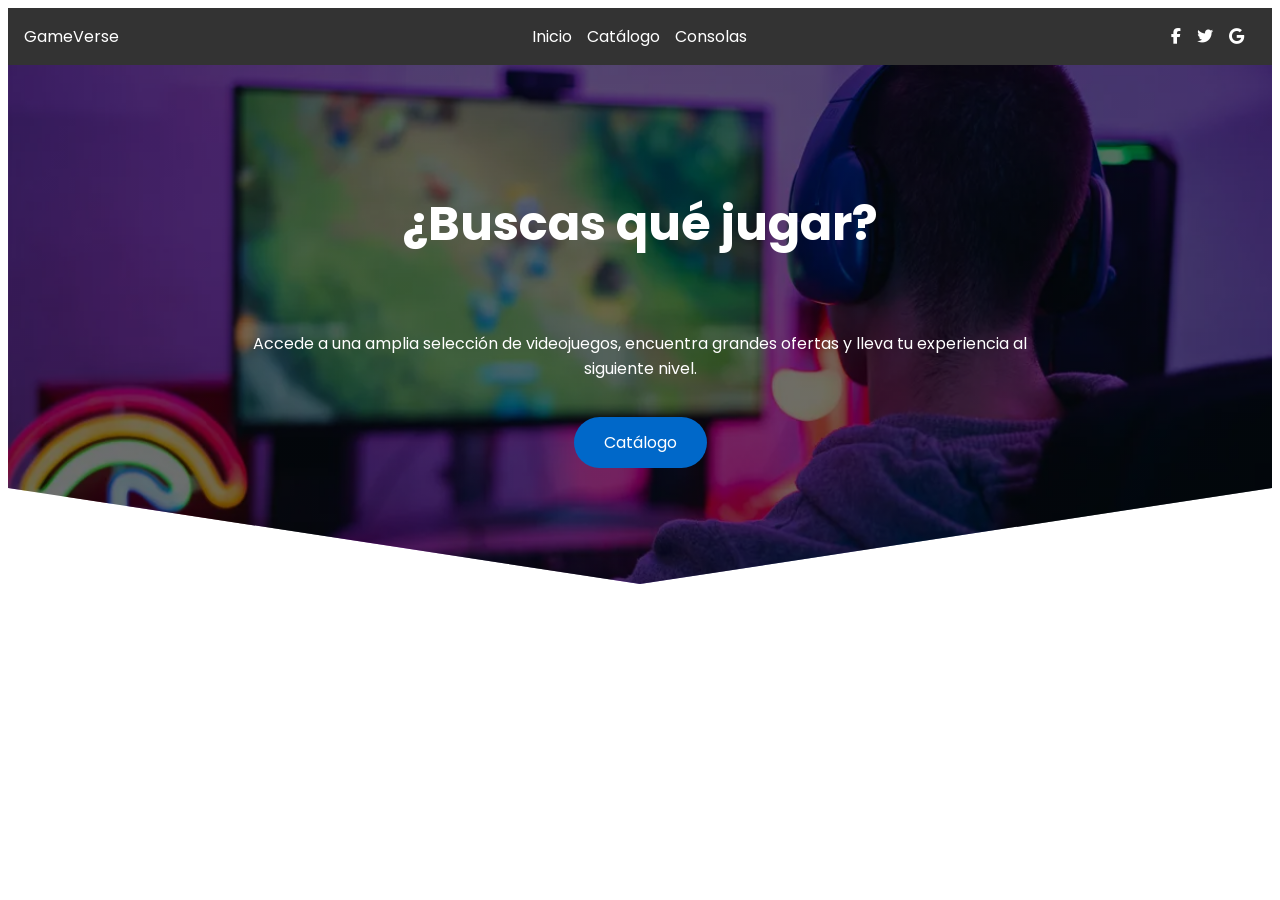
<file: index.html>
<!DOCTYPE html>
<html lang="en">
<head>
    <meta charset="UTF-8">
    <meta name="viewport" content="width=device-width, initial-scale=1.0">
    <title>GameVerse</title>
    <link rel="icon" type="image/x-icon" href="/img/logo.png">

    <link rel="stylesheet" href="indexStyle.css">
    <link rel="stylesheet" href="https://cdnjs.cloudflare.com/ajax/libs/font-awesome/6.6.0/css/all.min.css" integrity="sha512-Kc323vGBEqzTmouAECnVceyQqyqdsSiqLQISBL29aUW4U/M7pSPA/gEUZQqv1cwx4OnYxTxve5UMg5GT6L4JJg==" crossorigin="anonymous" referrerpolicy="no-referrer" />

</head>
<body>

<header class="hero">

<nav class="navbar">
  <div class="logo">GameVerse</div>

  <ul class="nav-links">
    <li><a href="/index.html">Inicio</a></li>
    <li><a href="/catalogo.html">Catálogo</a></li>
    <li><a href="#">Consolas</a></li>
  </ul>

  <div class="social-icons">
        <a href="#" class="social-icons"><i class="fab fa-facebook-f"></i></a>
        <a href="#" class="social-icons"><i class="fab fa-twitter"></i></a>
        <a href="#" class="social-icons"><i class="fab fa-google"></i></a>

  </div>

</nav>

    <section class="hero_container container">
        <h1 class="hero_title">¿Buscas qué jugar?</h1>
        <p class="hero_paragraph">Accede a una amplia selección de videojuegos, encuentra grandes ofertas y lleva tu experiencia al siguiente nivel.</p>
        <a href="/catalogo.html" class="cta">Catálogo</a>
    </section>

</header>

</body>
</html>
</file>
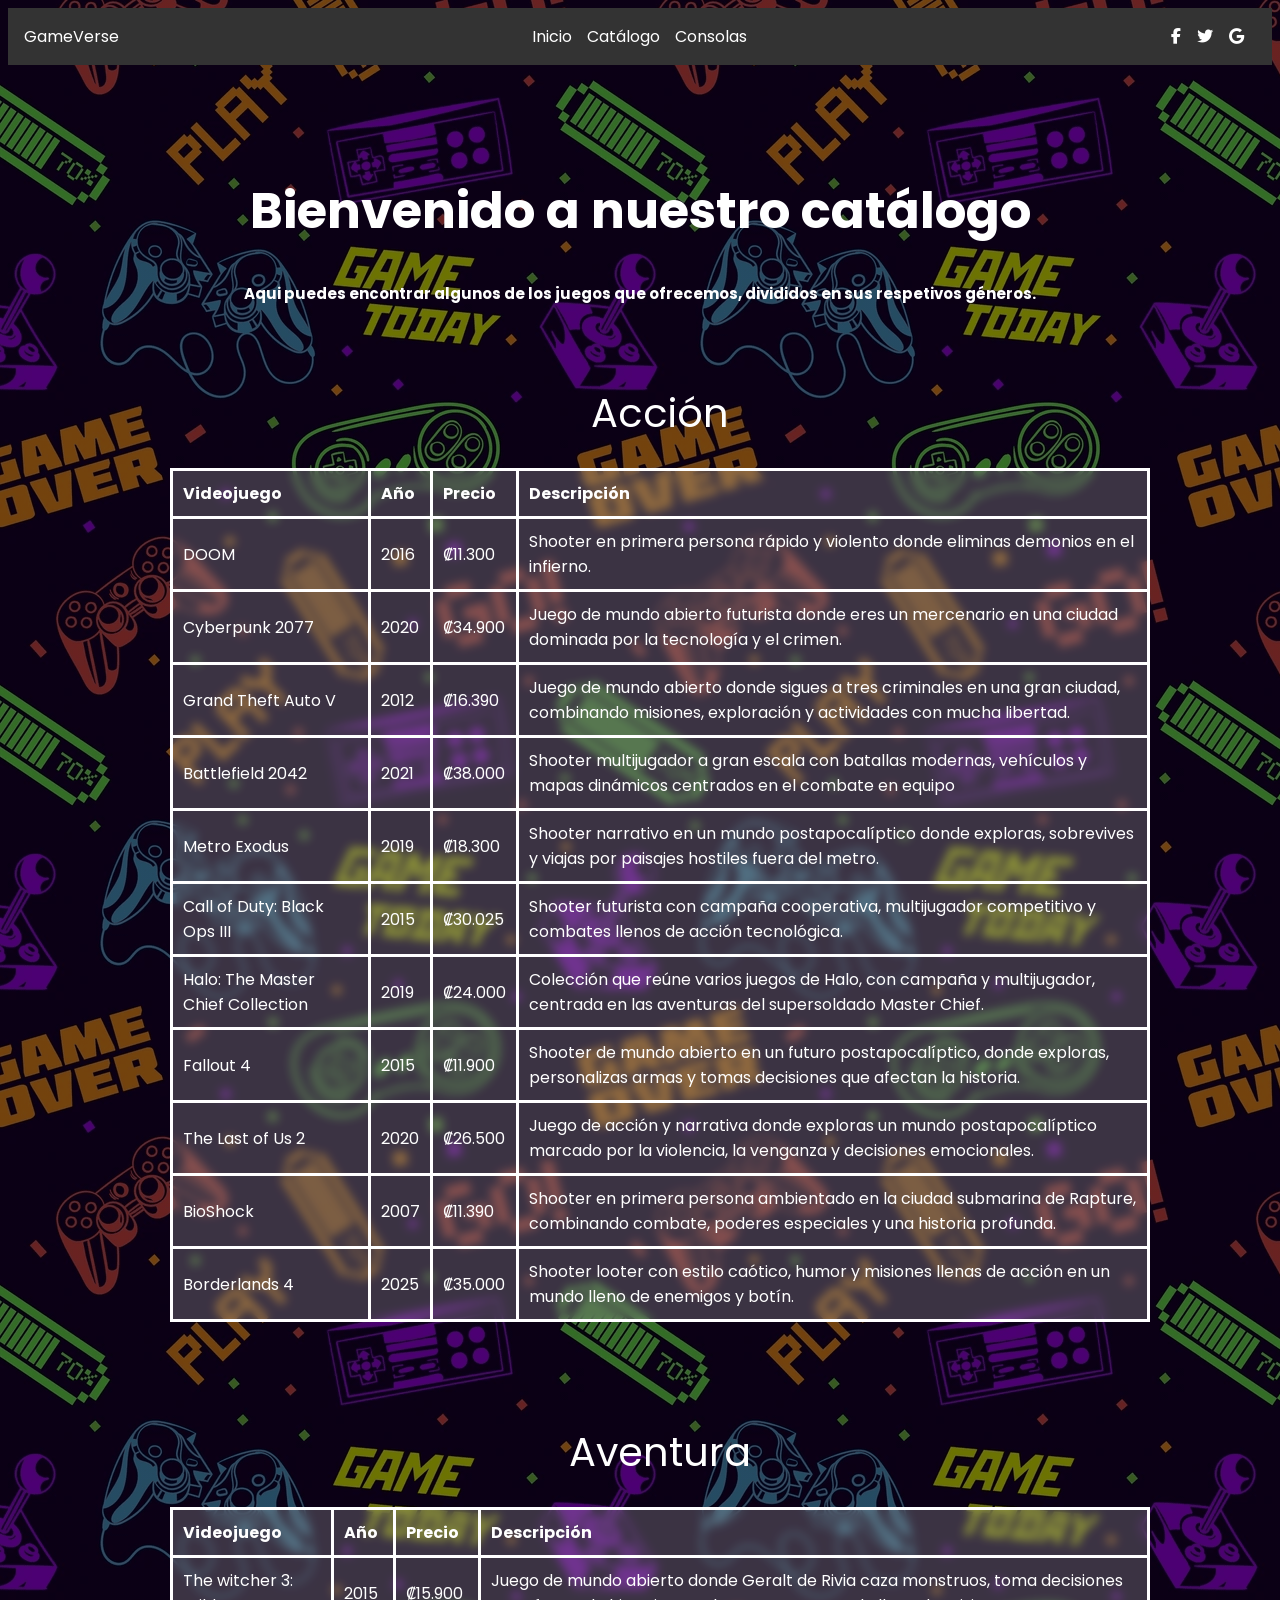
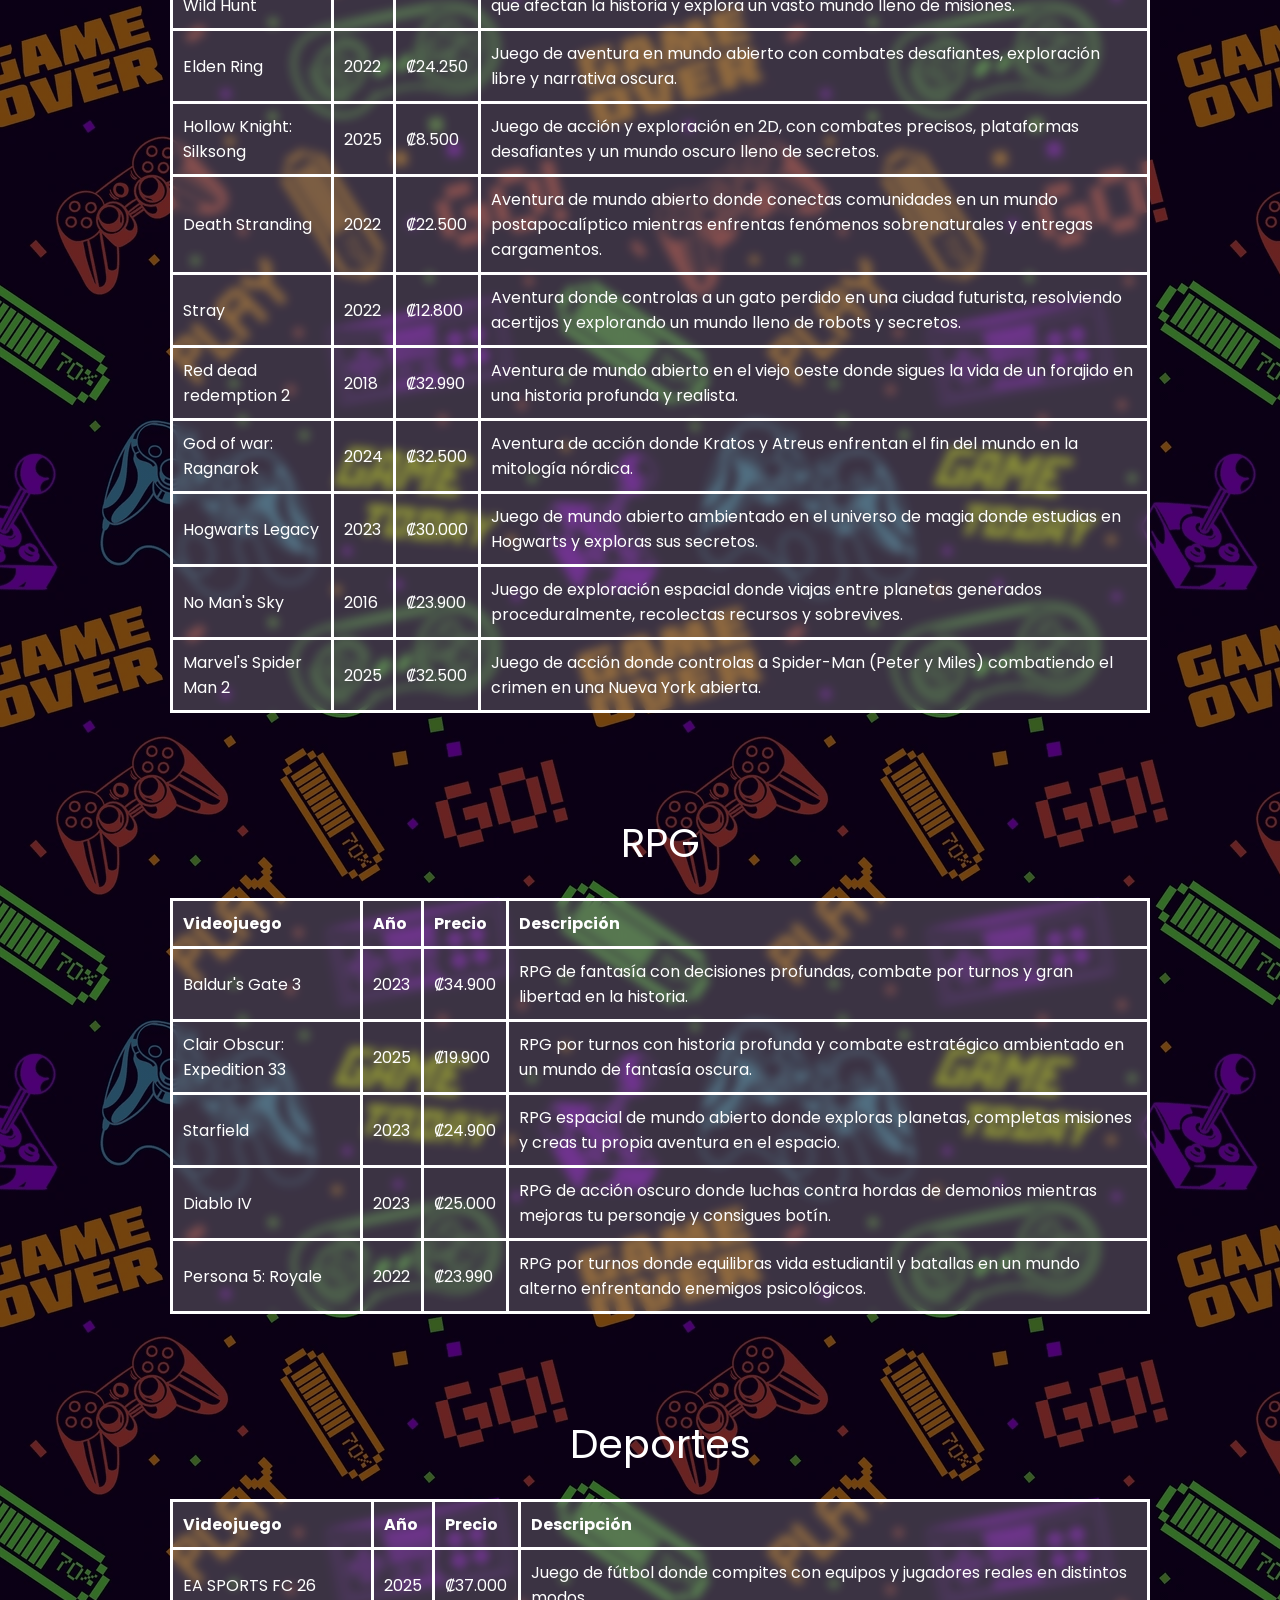
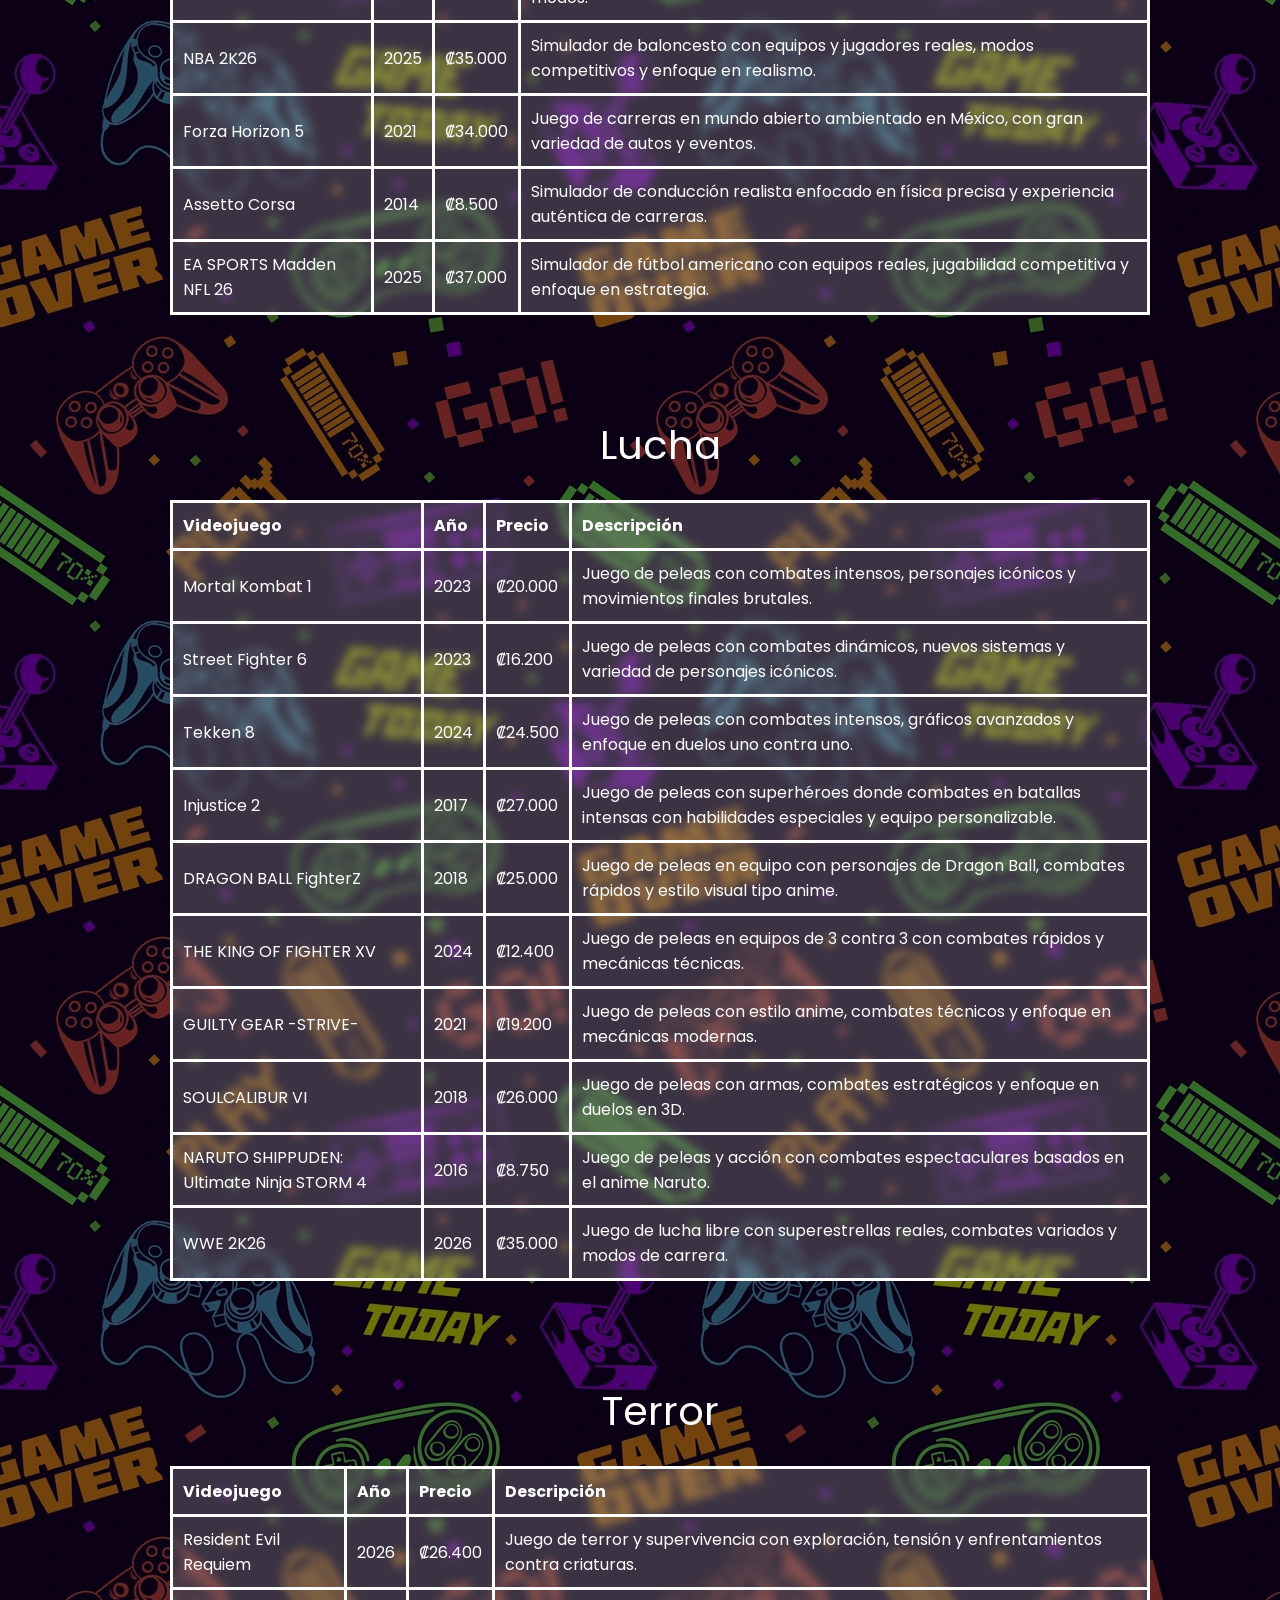
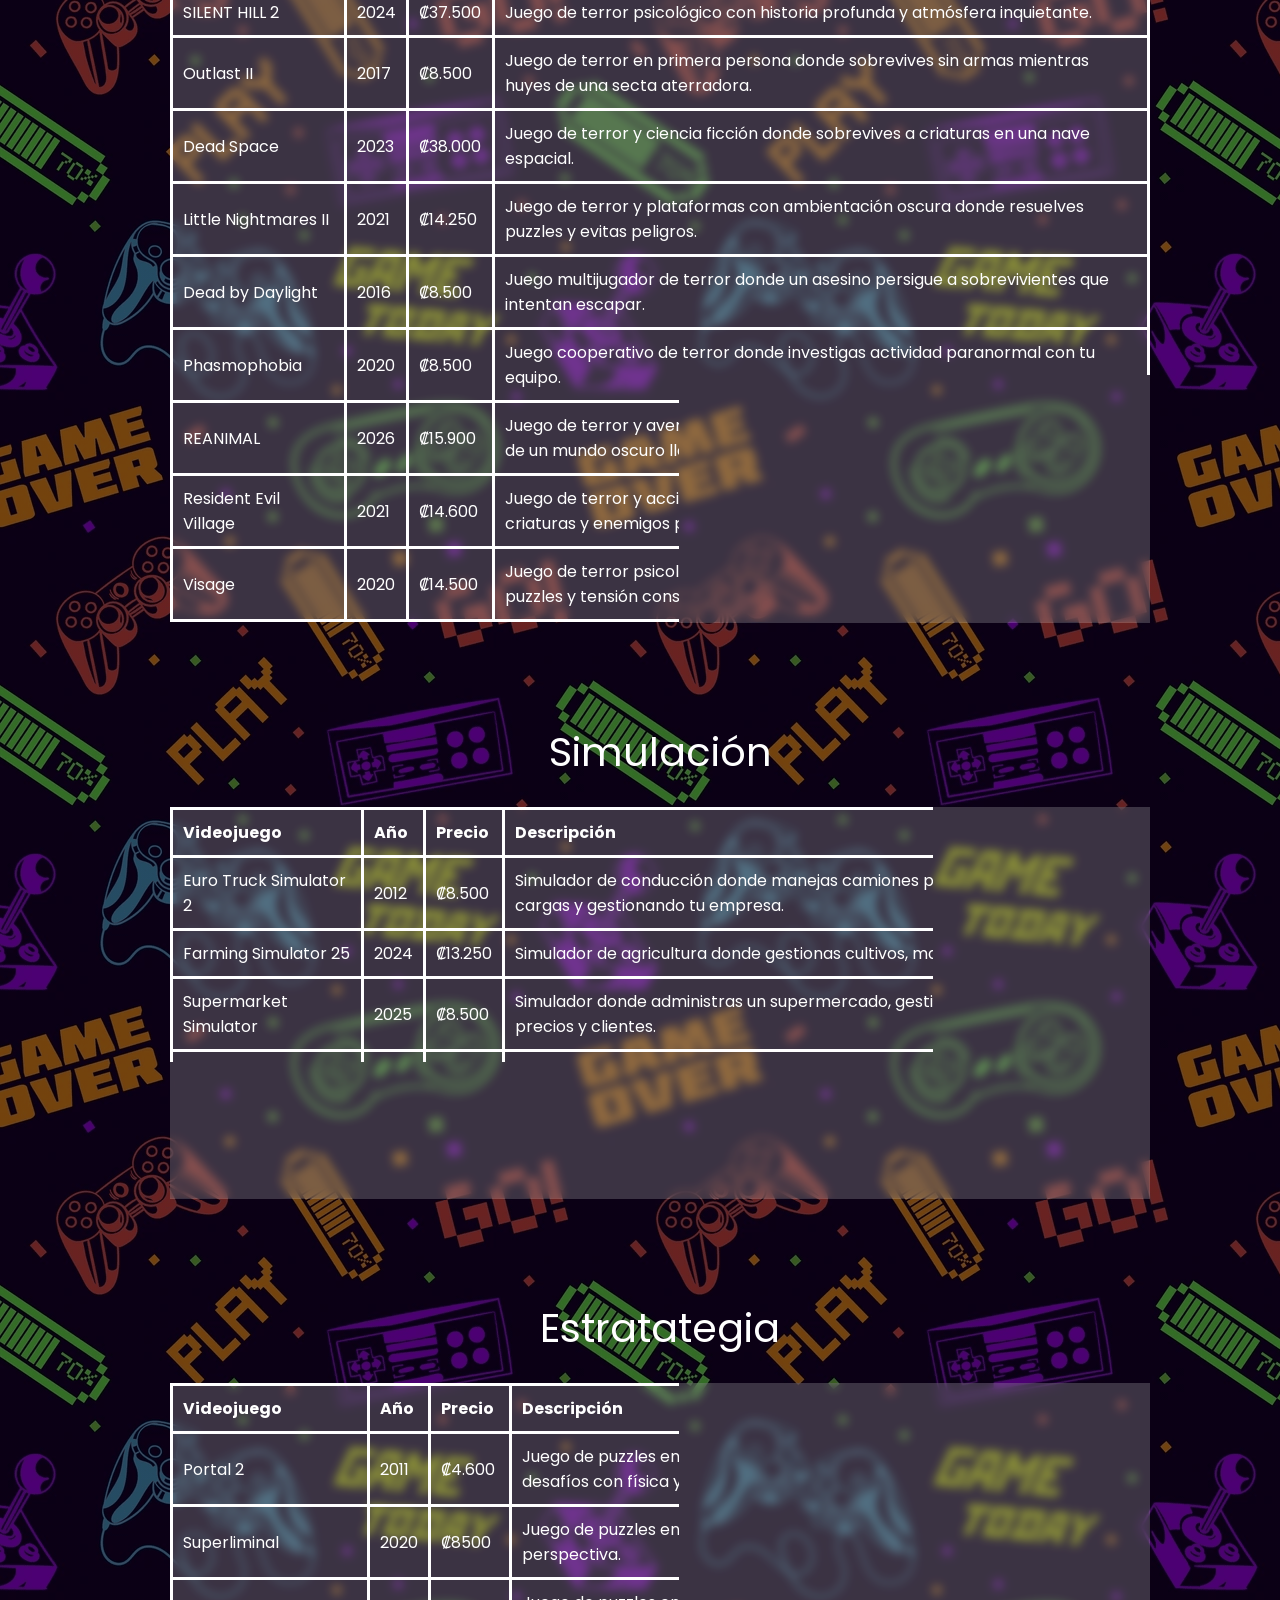
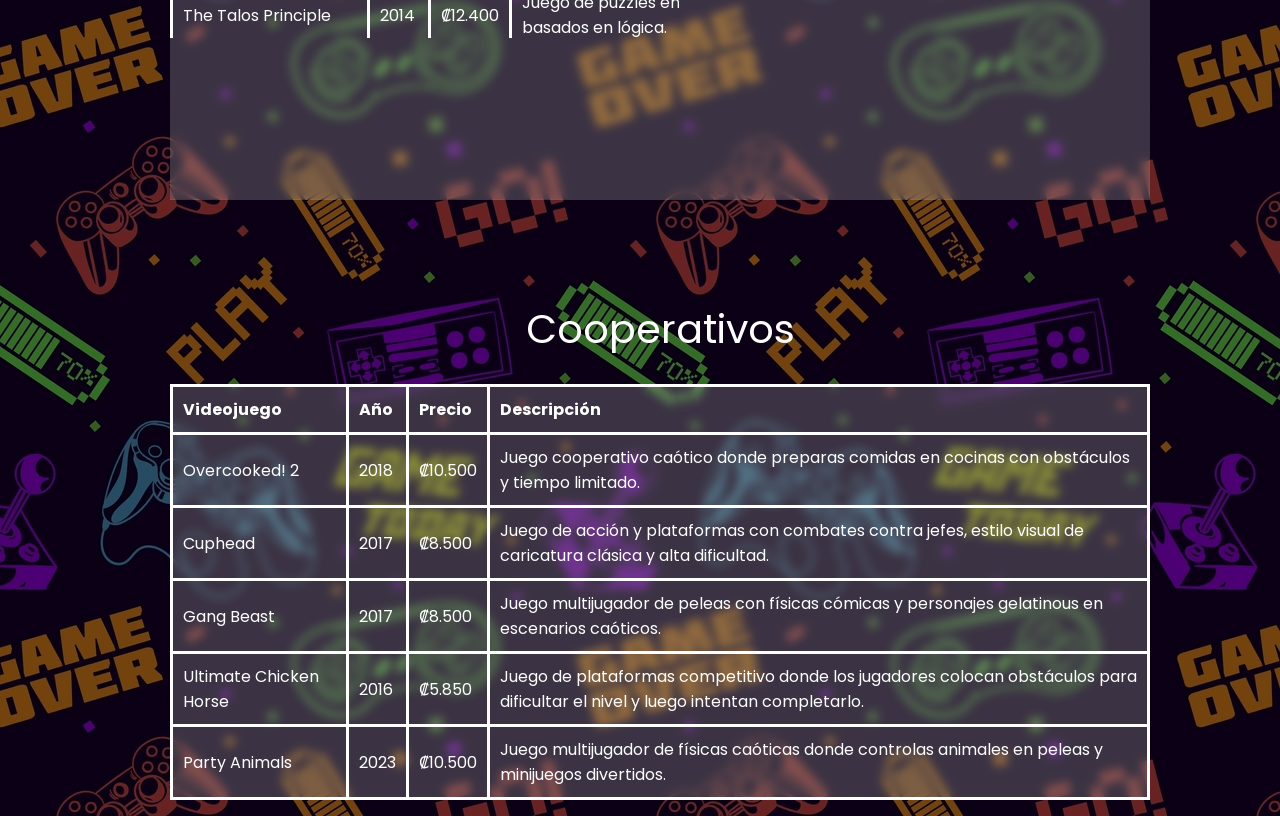
<file: catalogo.html>
<!DOCTYPE html>
<html lang="en">
<head>
    <meta charset="UTF-8">
    <meta name="viewport" content="width=device-width, initial-scale=1.0">
    <title>Catálogo</title>
    <link rel="icon" type="image/x-icon" href="/img/logo.png">

    <link rel="stylesheet" href="catalogoStyle.css">
    <link rel="stylesheet" href="https://cdnjs.cloudflare.com/ajax/libs/font-awesome/6.6.0/css/all.min.css" integrity="sha512-Kc323vGBEqzTmouAECnVceyQqyqdsSiqLQISBL29aUW4U/M7pSPA/gEUZQqv1cwx4OnYxTxve5UMg5GT6L4JJg==" crossorigin="anonymous" referrerpolicy="no-referrer" />

</head>
<body>
    
<nav class="navbar">
    <div class="logo">GameVerse</div>

  <ul class="nav-links">
    <li><a href="/index.html">Inicio</a></li>
    <li><a href="/catalogo.html">Catálogo</a></li>
    <li><a href="/consolas.html">Consolas</a></li>
  </ul>

<div class="social-icons">
        <a href="#" class="social-icons"><i class="fab fa-facebook-f"></i></a>
        <a href="#" class="social-icons"><i class="fab fa-twitter"></i></a>
        <a href="#" class="social-icons"><i class="fab fa-google"></i></a>
</div>

</nav>

    <br><br><br>

    <h1>Bienvenido a nuestro catálogo</h1>
    <h2>Aqui puedes encontrar algunos de los juegos que ofrecemos, divididos en sus respetivos géneros.</h2>

    <br><br>

<ol class="lista-catalogo">
        
    <li>Acción</li>

    <br>

    <table>
        <tr>
            <th>Videojuego</th>
            <th>Año</th> 
            <th>Precio</th>
            <th>Descripción</th>
        </tr>
        <tr>
            <td>DOOM</td>
            <td>2016</td>
            <td>₡11.300</td>
            <td>Shooter en primera persona rápido y violento donde eliminas demonios en el infierno.</td>
        </tr>
        <tr>
            <td>Cyberpunk 2077</td>
            <td>2020</td>
            <td>₡34.900</td>
            <td>Juego de mundo abierto futurista donde eres un mercenario en una ciudad dominada por la tecnología y el crimen.</td>
        </tr>
        <tr>
            <td>Grand Theft Auto V</td>
            <td>2012</td>
            <td>₡16.390</td>
            <td>Juego de mundo abierto donde sigues a tres criminales en una gran ciudad, combinando misiones, exploración y actividades con mucha libertad.</td>
        </tr>
        <tr>
            <td>Battlefield 2042</td>
            <td>2021</td>
            <td>₡38.000</td>
            <td>Shooter multijugador a gran escala con batallas modernas, vehículos y mapas dinámicos centrados en el combate en equipo</td>
        </tr>
        <tr>
            <td>Metro Exodus</td>
            <td>2019</td>
            <td>₡18.300</td>
            <td>Shooter narrativo en un mundo postapocalíptico donde exploras, sobrevives y viajas por paisajes hostiles fuera del metro.</td>
        </tr>
        <tr>
            <td>Call of Duty: Black Ops III</td>
            <td>2015</td>
            <td>₡30.025</td>
            <td>Shooter futurista con campaña cooperativa, multijugador competitivo y combates llenos de acción tecnológica.</td>
        </tr>
        <tr>
            <td>Halo: The Master Chief Collection</td>
            <td>2019</td>
            <td>₡24.000</td>
            <td>Colección que reúne varios juegos de Halo, con campaña y multijugador, centrada en las aventuras del supersoldado Master Chief.</td>
        </tr>
        <tr>
            <td>Fallout 4</td>
            <td>2015</td>
            <td>₡11.900</td>
            <td>Shooter de mundo abierto en un futuro postapocalíptico, donde exploras, personalizas armas y tomas decisiones que afectan la historia.</td>
        </tr>
        <tr>
            <td>The Last of Us 2</td>
            <td>2020</td>
            <td>₡26.500</td>
            <td>Juego de acción y narrativa donde exploras un mundo postapocalíptico marcado por la violencia, la venganza y decisiones emocionales.</td>
        </tr>
        <tr>
            <td>BioShock</td>
            <td>2007</td>
            <td>₡11.390</td>
            <td>Shooter en primera persona ambientado en la ciudad submarina de Rapture, combinando combate, poderes especiales y una historia profunda.</td>
        </tr>
        <tr>
            <td>Borderlands 4</td>
            <td>2025</td>
            <td>₡35.000</td>
            <td>Shooter looter con estilo caótico, humor y misiones llenas de acción en un mundo lleno de enemigos y botín.</td>
        </tr>
    </table>
    
    <br><br><br><br>

        <li>Aventura</li>
    
    <br>

    <table>
        <tr>
            <th>Videojuego</th>
            <th>Año</th> 
            <th>Precio</th>
            <th>Descripción</th>
        </tr>
        <tr>
            <td>The witcher 3: Wild Hunt</td>
            <td>2015</td>
            <td>₡15.900</td>
            <td>Juego de mundo abierto donde Geralt de Rivia caza monstruos, toma decisiones que afectan la historia y explora un vasto mundo lleno de misiones.</td>
        </tr>
        <tr>
            <td>Elden Ring</td>
            <td>2022</td>
            <td>₡24.250</td>
            <td>Juego de aventura en mundo abierto con combates desafiantes, exploración libre y narrativa oscura.</td>
        </tr>
        <tr>
            <td>Hollow Knight: Silksong</td>
            <td>2025</td>
            <td>₡8.500</td>
            <td>Juego de acción y exploración en 2D, con combates precisos, plataformas desafiantes y un mundo oscuro lleno de secretos.</td>
        </tr>
        <tr>
            <td>Death Stranding</td>
            <td>2022</td>
            <td>₡22.500</td>
            <td>Aventura de mundo abierto donde conectas comunidades en un mundo postapocalíptico mientras enfrentas fenómenos sobrenaturales y entregas cargamentos.</td>
        </tr>
        <tr>
            <td>Stray</td>
            <td>2022</td>
            <td>₡12.800</td>
            <td>Aventura donde controlas a un gato perdido en una ciudad futurista, resolviendo acertijos y explorando un mundo lleno de robots y secretos.</td>
        </tr>
        <tr>
            <td>Red dead redemption 2</td>
            <td>2018</td>
            <td>₡32.990</td>
            <td>Aventura de mundo abierto en el viejo oeste donde sigues la vida de un forajido en una historia profunda y realista.</td>
        </tr>
        <tr>
            <td>God of war: Ragnarok</td>
            <td>2024</td>
            <td>₡32.500</td>
            <td>Aventura de acción donde Kratos y Atreus enfrentan el fin del mundo en la mitología nórdica.</td>
        </tr>
        <tr>
            <td>Hogwarts Legacy</td>
            <td>2023</td>
            <td>₡30.000</td>
            <td>Juego de mundo abierto ambientado en el universo de magia donde estudias en Hogwarts y exploras sus secretos.</td>
        </tr>
        <tr>
            <td>No Man's Sky</td>
            <td>2016</td>
            <td>₡23.900</td>
            <td>Juego de exploración espacial donde viajas entre planetas generados proceduralmente, recolectas recursos y sobrevives.</td>
        </tr>
        <tr>
            <td>Marvel's Spider Man 2</td>
            <td>2025</td>
            <td>₡32.500</td>
            <td>Juego de acción donde controlas a Spider-Man (Peter y Miles) combatiendo el crimen en una Nueva York abierta.</td>
        </tr>   
    </table>

    <br><br><br><br>

        <li>RPG</li>

    <br>

    <table>
        <tr>
            <th>Videojuego</th>
            <th>Año</th> 
            <th>Precio</th>
            <th>Descripción</th>
        </tr>
        <tr>
            <td>Baldur's Gate 3</td>
            <td>2023</td>
            <td>₡34.900</td>
            <td>RPG de fantasía con decisiones profundas, combate por turnos y gran libertad en la historia.</td>
        </tr>
        <tr>
            <td>Clair Obscur: Expedition 33</td>
            <td>2025</td>
            <td>₡19.900</td>
            <td>RPG por turnos con historia profunda y combate estratégico ambientado en un mundo de fantasía oscura.</td>
        </tr>
        <tr>
            <td>Starfield</td>
            <td>2023</td>
            <td>₡24.900</td>
            <td>RPG espacial de mundo abierto donde exploras planetas, completas misiones y creas tu propia aventura en el espacio.</td>
        </tr>
        <tr>
            <td>Diablo IV</td>
            <td>2023</td>
            <td>₡25.000</td>
            <td>RPG de acción oscuro donde luchas contra hordas de demonios mientras mejoras tu personaje y consigues botín.</td>
        </tr>
        <tr>
            <td>Persona 5: Royale</td>
            <td>2022</td>
            <td>₡23.990</td>
            <td>RPG por turnos donde equilibras vida estudiantil y batallas en un mundo alterno enfrentando enemigos psicológicos.</td>
        </tr>  
    </table>

    <br><br><br><br>

        <li>Deportes</li>

    <br>

    <table>
        <tr>
            <th>Videojuego</th>
            <th>Año</th> 
            <th>Precio</th>
            <th>Descripción</th>
        </tr>
        <tr>
            <td>EA SPORTS FC 26</td>
            <td>2025</td>
            <td>₡37.000</td>
            <td>Juego de fútbol donde compites con equipos y jugadores reales en distintos modos.</td>
        </tr>
        <tr>
            <td>NBA 2K26</td>
            <td>2025</td>
            <td>₡35.000</td>
            <td>Simulador de baloncesto con equipos y jugadores reales, modos competitivos y enfoque en realismo.</td>
        </tr>
        <tr>
            <td>Forza Horizon 5</td>
            <td>2021</td>
            <td>₡34.000</td>
            <td>Juego de carreras en mundo abierto ambientado en México, con gran variedad de autos y eventos.</td>
        </tr>
        <tr>
            <td>Assetto Corsa</td>
            <td>2014</td>
            <td>₡8.500</td>
            <td>Simulador de conducción realista enfocado en física precisa y experiencia auténtica de carreras.</td>
        </tr>
        <tr>
            <td>EA SPORTS Madden NFL 26</td>
            <td>2025</td>
            <td>₡37.000</td>
            <td>Simulador de fútbol americano con equipos reales, jugabilidad competitiva y enfoque en estrategia.</td>
        </tr>  
    </table>

    <br><br><br><br>

        <li>Lucha</li>
    
    <br>

    <table>
        <tr>
            <th>Videojuego</th>
            <th>Año</th> 
            <th>Precio</th>
            <th>Descripción</th>
        </tr>
        <tr>
            <td>Mortal Kombat 1</td>
            <td>2023</td>
            <td>₡20.000</td>
            <td>Juego de peleas con combates intensos, personajes icónicos y movimientos finales brutales.</td>
        </tr>
        <tr>
            <td>Street Fighter 6</td>
            <td>2023</td>
            <td>₡16.200</td>
            <td>Juego de peleas con combates dinámicos, nuevos sistemas y variedad de personajes icónicos.</td>
        </tr>
        <tr>
            <td>Tekken 8</td>
            <td>2024</td>
            <td>₡24.500</td>
            <td>Juego de peleas con combates intensos, gráficos avanzados y enfoque en duelos uno contra uno.</td>
        </tr>
        <tr>
            <td>Injustice 2</td>
            <td>2017</td>
            <td>₡27.000</td>
            <td>Juego de peleas con superhéroes donde combates en batallas intensas con habilidades especiales y equipo personalizable.</td>
        </tr>
        <tr>
            <td>DRAGON BALL FighterZ</td>
            <td>2018</td>
            <td>₡25.000</td>
            <td>Juego de peleas en equipo con personajes de Dragon Ball, combates rápidos y estilo visual tipo anime.</td>
        </tr>
        <tr>
            <td>THE KING OF FIGHTER XV</td>
            <td>2024</td>
            <td>₡12.400</td>
            <td>Juego de peleas en equipos de 3 contra 3 con combates rápidos y mecánicas técnicas.</td>
        </tr>
        <tr>
            <td>GUILTY GEAR -STRIVE-</td>
            <td>2021</td>
            <td>₡19.200</td>
            <td>Juego de peleas con estilo anime, combates técnicos y enfoque en mecánicas modernas.</td>
        </tr>
        <tr>
            <td>SOULCALIBUR VI</td>
            <td>2018</td>
            <td>₡26.000</td>
            <td>Juego de peleas con armas, combates estratégicos y enfoque en duelos en 3D.</td>
        </tr>
        <tr>
            <td>NARUTO SHIPPUDEN: Ultimate Ninja STORM 4</td>
            <td>2016</td>
            <td>₡8.750</td>
            <td>Juego de peleas y acción con combates espectaculares basados en el anime Naruto.</td>
        </tr>
        <tr>
            <td>WWE 2K26</td>
            <td>2026</td>
            <td>₡35.000</td>
            <td>Juego de lucha libre con superestrellas reales, combates variados y modos de carrera.</td>
        </tr>
    </table>

    <br><br><br><br>

        <li>Terror</li>
    
    <br>

    <table>
        <tr>
            <th>Videojuego</th>
            <th>Año</th> 
            <th>Precio</th>
            <th>Descripción</th>
        </tr>
        <tr>
            <td>Resident Evil Requiem</td>
            <td>2026</td>
            <td>₡26.400</td>
            <td>Juego de terror y supervivencia con exploración, tensión y enfrentamientos contra criaturas.</td>
        </tr>
        <tr>
            <td>SILENT HILL 2</td>
            <td>2024</td>
            <td>₡37.500</td>
            <td>Juego de terror psicológico con historia profunda y atmósfera inquietante.</td>
        </tr>
        <tr>
            <td>Outlast II</td>
            <td>2017</td>
            <td>₡8.500</td>
            <td>Juego de terror en primera persona donde sobrevives sin armas mientras huyes de una secta aterradora.</td>
        </tr>
        <tr>
            <td>Dead Space</td>
            <td>2023</td>
            <td>₡38.000</td>
            <td>Juego de terror y ciencia ficción donde sobrevives a criaturas en una nave espacial.</td>
        </tr>
        <tr>
            <td>Little Nightmares II</td>
            <td>2021</td>
            <td>₡14.250</td>
            <td>Juego de terror y plataformas con ambientación oscura donde resuelves puzzles y evitas peligros.</td>
        </tr>
        <tr>
            <td>Dead by Daylight</td>
            <td>2016</td>
            <td>₡8.500</td>
            <td>Juego multijugador de terror donde un asesino persigue a sobrevivientes que intentan escapar.</td>
        </tr>
        <tr>
            <td>Phasmophobia</td>
            <td>2020</td>
            <td>₡8.500</td>
            <td>Juego cooperativo de terror donde investigas actividad paranormal con tu equipo.</td>
        </tr>
        <tr>
            <td>REANIMAL</td>
            <td>2026</td>
            <td>₡15.900</td>
            <td>Juego de terror y aventura cooperativa donde dos hermanos intentan escapar de un mundo oscuro lleno de criaturas.</td>
        </tr>
        <tr>
            <td>Resident Evil Village</td>
            <td>2021</td>
            <td>₡14.600</td>
            <td>Juego de terror y acción donde exploras una aldea misteriosa enfrentando criaturas y enemigos peligrosos.</td>
        </tr>
        <tr>
            <td>Visage</td>
            <td>2020</td>
            <td>₡14.500</td>
            <td>Juego de terror psicológico en una casa embrujada, centrado en exploración, puzzles y tensión constante.</td>
        </tr>
    </table>

    <br><br><br><br>

        <li>Simulación</li>
    
    <br>

        <table>
        <tr>
            <th>Videojuego</th>
            <th>Año</th> 
            <th>Precio</th>
            <th>Descripción</th>
        </tr>
        <tr>
            <td>Euro Truck Simulator 2</td>
            <td>2012</td>
            <td>₡8.500</td>
            <td>Simulador de conducción donde manejas camiones por Europa entregando cargas y gestionando tu empresa.</td>
        </tr>
        <tr>
            <td>Farming Simulator 25</td>
            <td>2024</td>
            <td>₡13.250</td>
            <td>Simulador de agricultura donde gestionas cultivos, maquinaria y una granja.</td>
        </tr>
        <tr>
            <td>Supermarket Simulator</td>
            <td>2025</td>
            <td>₡8.500</td>
            <td>Simulador donde administras un supermercado, gestionando productos, precios y clientes.</td>
        </tr>
        <tr>
            <td>Waterpark Simulator</td>
            <td>2025</td>
            <td>₡5.000</td>
            <td>Simulador donde construyes y gestionas un parque acuático, organizando atracciones y visitantes.</td>
        </tr>
        <tr>
            <td>Internet Cafe Simulator 2</td>
            <td>2022</td>
            <td>₡8.500</td>
            <td>Simulador donde administras un cibercafé, gestionando clientes, equipos y mejoras del negocio.</td>
        </tr>
    </table>

    <br><br><br><br>

        <li>Estratategia</li>
    
    <br>

    <table>
        <tr>
            <th>Videojuego</th>
            <th>Año</th> 
            <th>Precio</th>
            <th>Descripción</th>
        </tr>
        <tr>
            <td>Portal 2</td>
            <td>2011</td>
            <td>₡4.600</td>
            <td>Juego de puzzles en primera persona donde usas portales para resolver desafíos con física y lógica.</td>
        </tr>
        <tr>
            <td>Superliminal</td>
            <td>2020</td>
            <td>₡8500</td>
            <td>Juego de puzzles en primera persona basado en ilusiones ópticas y perspectiva.</td>
        </tr>
        <tr>
            <td>The Talos Principle</td>
            <td>2014</td>
            <td>₡12.400</td>
            <td>Juego de puzzles en primera persona con temática filosófica y desafíos basados en lógica.</td>
        </tr>
        <tr>
            <td>Inside</td>
            <td>2016</td>
            <td>₡10.050</td>
            <td>Juego de plataformas y puzzles con una historia oscura y narrativa ambiental.</td>
        </tr>
        <tr>
            <td>Human Resource Machine</td>
            <td>2015</td>
            <td>₡6.500</td>
            <td>Juego de puzzles donde programas tareas simples usando lógica y conceptos básicos de programación.</td>
        </tr>
    </table>
  
    <br><br><br><br>

        <li>Cooperativos</li>

    <br>

    <table>
        <tr>
            <th>Videojuego</th>
            <th>Año</th> 
            <th>Precio</th>
            <th>Descripción</th>
        </tr>
        <tr>
            <td>Overcooked! 2</td>
            <td>2018</td>
            <td>₡10.500</td>
            <td>Juego cooperativo caótico donde preparas comidas en cocinas con obstáculos y tiempo limitado.</td>
        </tr>
        <tr>
            <td>Cuphead</td>
            <td>2017</td>
            <td>₡8.500</td>
            <td>Juego de acción y plataformas con combates contra jefes, estilo visual de caricatura clásica y alta dificultad.</td>
        </tr>
        <tr>
            <td>Gang Beast</td>
            <td>2017</td>
            <td>₡8.500</td>
            <td>Juego multijugador de peleas con físicas cómicas y personajes gelatinous en escenarios caóticos.</td>
        </tr>
        <tr>
            <td>Ultimate Chicken Horse</td>
            <td>2016</td>
            <td>₡5.850</td>
            <td>Juego de plataformas competitivo donde los jugadores colocan obstáculos para dificultar el nivel y luego intentan completarlo.</td>
        </tr>
        <tr>
            <td>Party Animals</td>
            <td>2023</td>
            <td>₡10.500</td>
            <td>Juego multijugador de físicas caóticas donde controlas animales en peleas y minijuegos divertidos.</td>
        </tr>
    </table>
    </ol>
</body>
</html>
</file>
<file: indexStyle.css>
@import url('https://fonts.googleapis.com/css2?family=Poppins:wght@300;400;600;700&display=swap');

body {
    font-family: 'Poppins', sans-serif;
}

.navbar {
    display: flex;
    justify-content: space-between;
    align-items: center;
    background-color: #333;
    padding: 1rem;
    color: white;
    height: 25px;
}

.nav-links {
    list-style: none;
    display: flex;
    gap: 15px;
    margin: 0;
    padding: 0;
}

.nav-links a {
    text-decoration: none;
    color: white;
}

.navbar a:hover{
    color: gray;
}

.social-icons{
    color: white;
    margin: 0 6px;
  }

:root{
    --padding-container: 100px 0;
    --color-title: #001A49;
}

.container{
    width: 90%;
    max-width: 1200px;
    margin: 0 auto;
    overflow: hidden;
    padding: var(--padding-container);
    color: white;
}

.hero{
    width: 100%;
    height: 100%;
    min-height: 600px;
    max-height: 800px;
    position: relative;
    display: grid;
    grid-template-rows: 100px 1fr;
}

.hero::before{
    content: "";
    position: absolute;
    top: 0;
    left: 0;
    width: 100%;
    height: 100%;
    background-image: linear-gradient(180deg, #0000008c 0%, #0000008c 100%), url("/img/img1Fondo.png");
    background-size: cover;
    clip-path: polygon(0 0, 100% 0, 100% 80%, 50% 96%, 0 80%);
    z-index: -1;
}

.hero_container{
    max-width: 800px;
    --padding-container:0;
    display: grid;
    grid-auto-rows: max-content;
    align-content: center;
    gap: 1rem;
    padding-bottom: 100px;
    text-align: center;
}

.hero_title{
    font-size: 3rem;
}

.hero_paragraph{
    margin-bottom: 20px;
}

.cta {
    display: inline-block;
    background-color: #0068c9;
    justify-self: center;
    color: #fff;
    text-decoration: none;
    padding: 13px 30px;
    border-radius: 32px;
}
</file>
<file: catalogoStyle.css>
@import url('https://fonts.googleapis.com/css2?family=Poppins:wght@300;400;600;700&display=swap');

body {
    font-family: 'Poppins', sans-serif;
}

.navbar {
    display: flex;
    justify-content: space-between;
    align-items: center;
    background-color: #333;
    padding: 1rem;
    color: white;
}
.nav-links {
    list-style: none;
    display: flex;
    gap: 15px;
    margin: 0;
    padding: 0;
}
.nav-links a {
    text-decoration: none;
    color: white;
}

.navbar a:hover{
    color: gray;
}

.social-icons{
    color: white;
    margin: 0 6px;
}

th, td {
    color: white;
    border: solid;
    padding: 10px;
    text-align: left;
}

table {
    border-collapse: collapse;
    width: 80%;
    background-color: rgba(255, 255, 255, 0.2);
    backdrop-filter: blur(5px);
    align-items: center;
    margin: 0 auto;
}

body {
  background-image: linear-gradient(180deg, #0000008c 0%, #0000008c 100%), url("/img/img2Fondo.png");
}

h1, h2 {
    text-align: center;
    color: white;
  }

h1 {
    font-size: 50px;
}

h2 {
    font-size: 15px;
}

ul, ol {
    text-align: center;
    color: white;
  }

.lista-catalogo li {
    font-size: 40px;
    text-align: center;
    color: white;
    list-style: none;
}

table ul li, 
table ol li {
    font-size: initial;
  }
</file>
